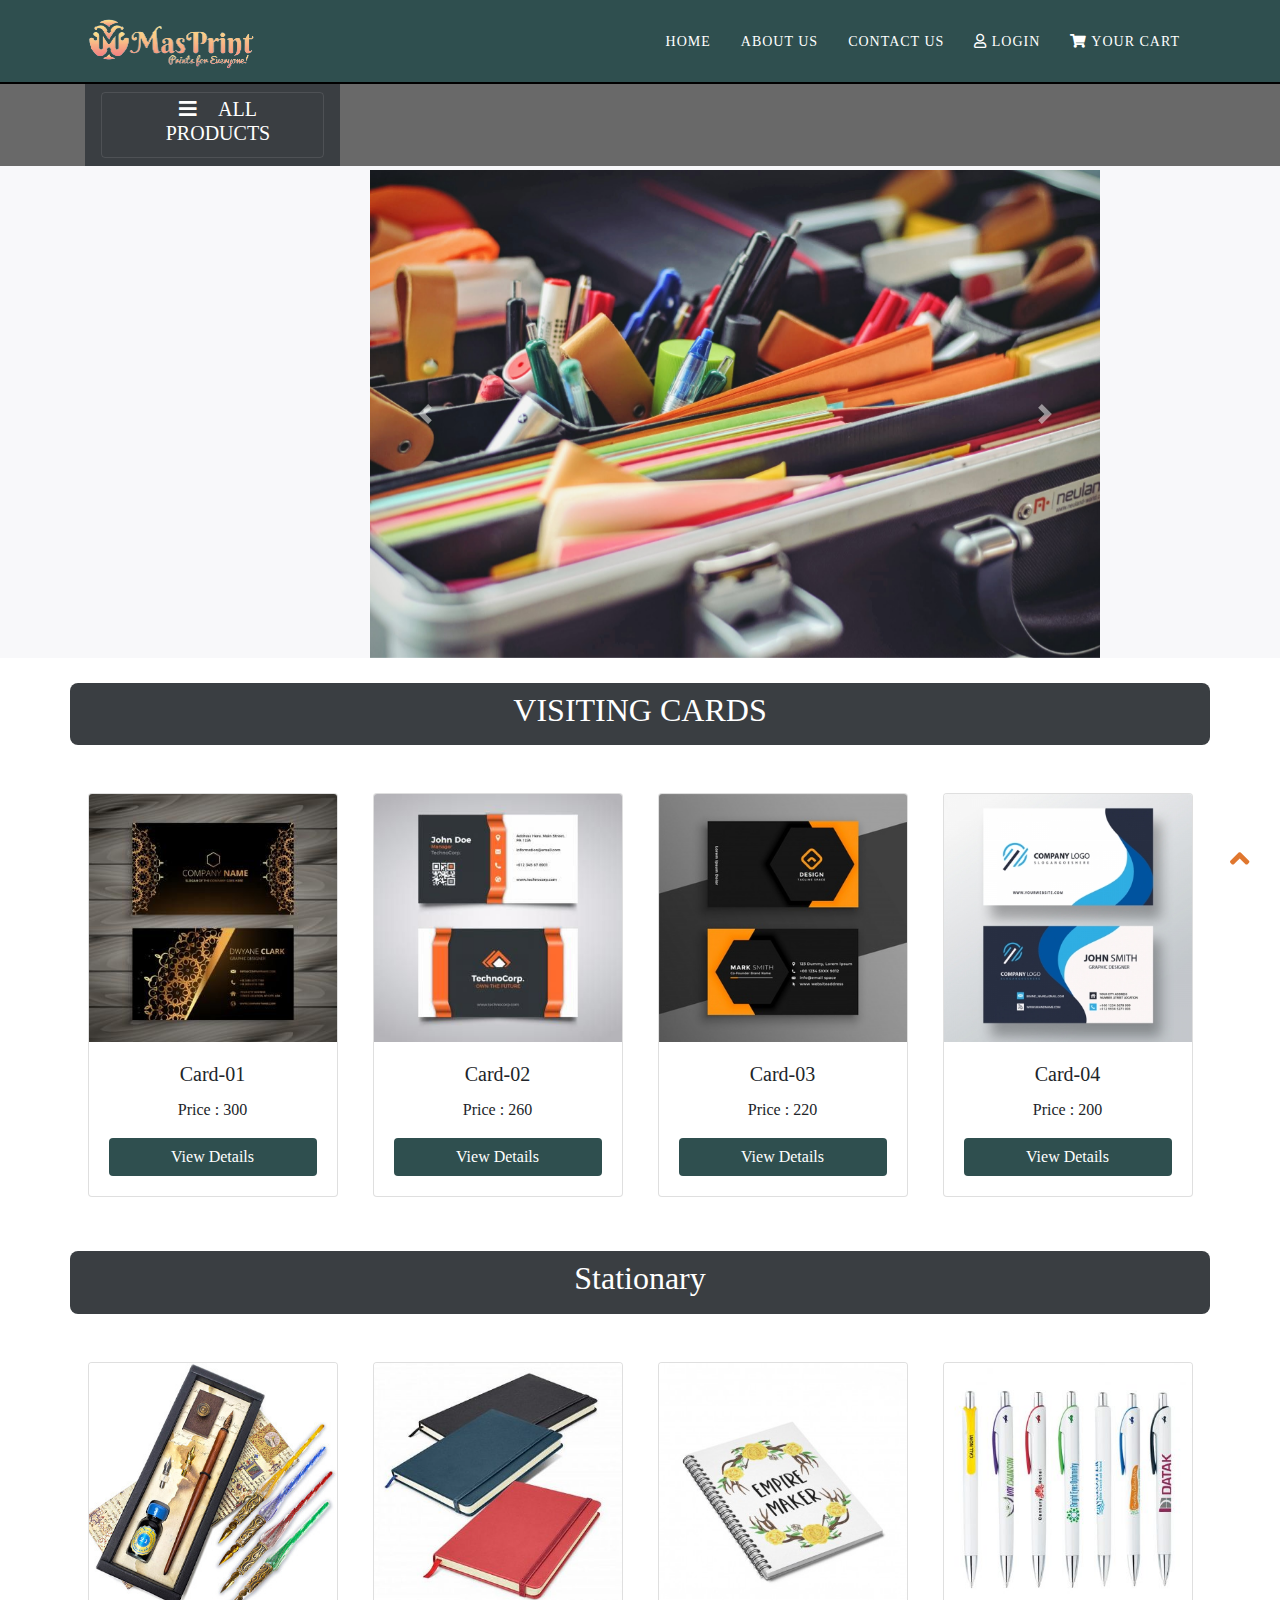
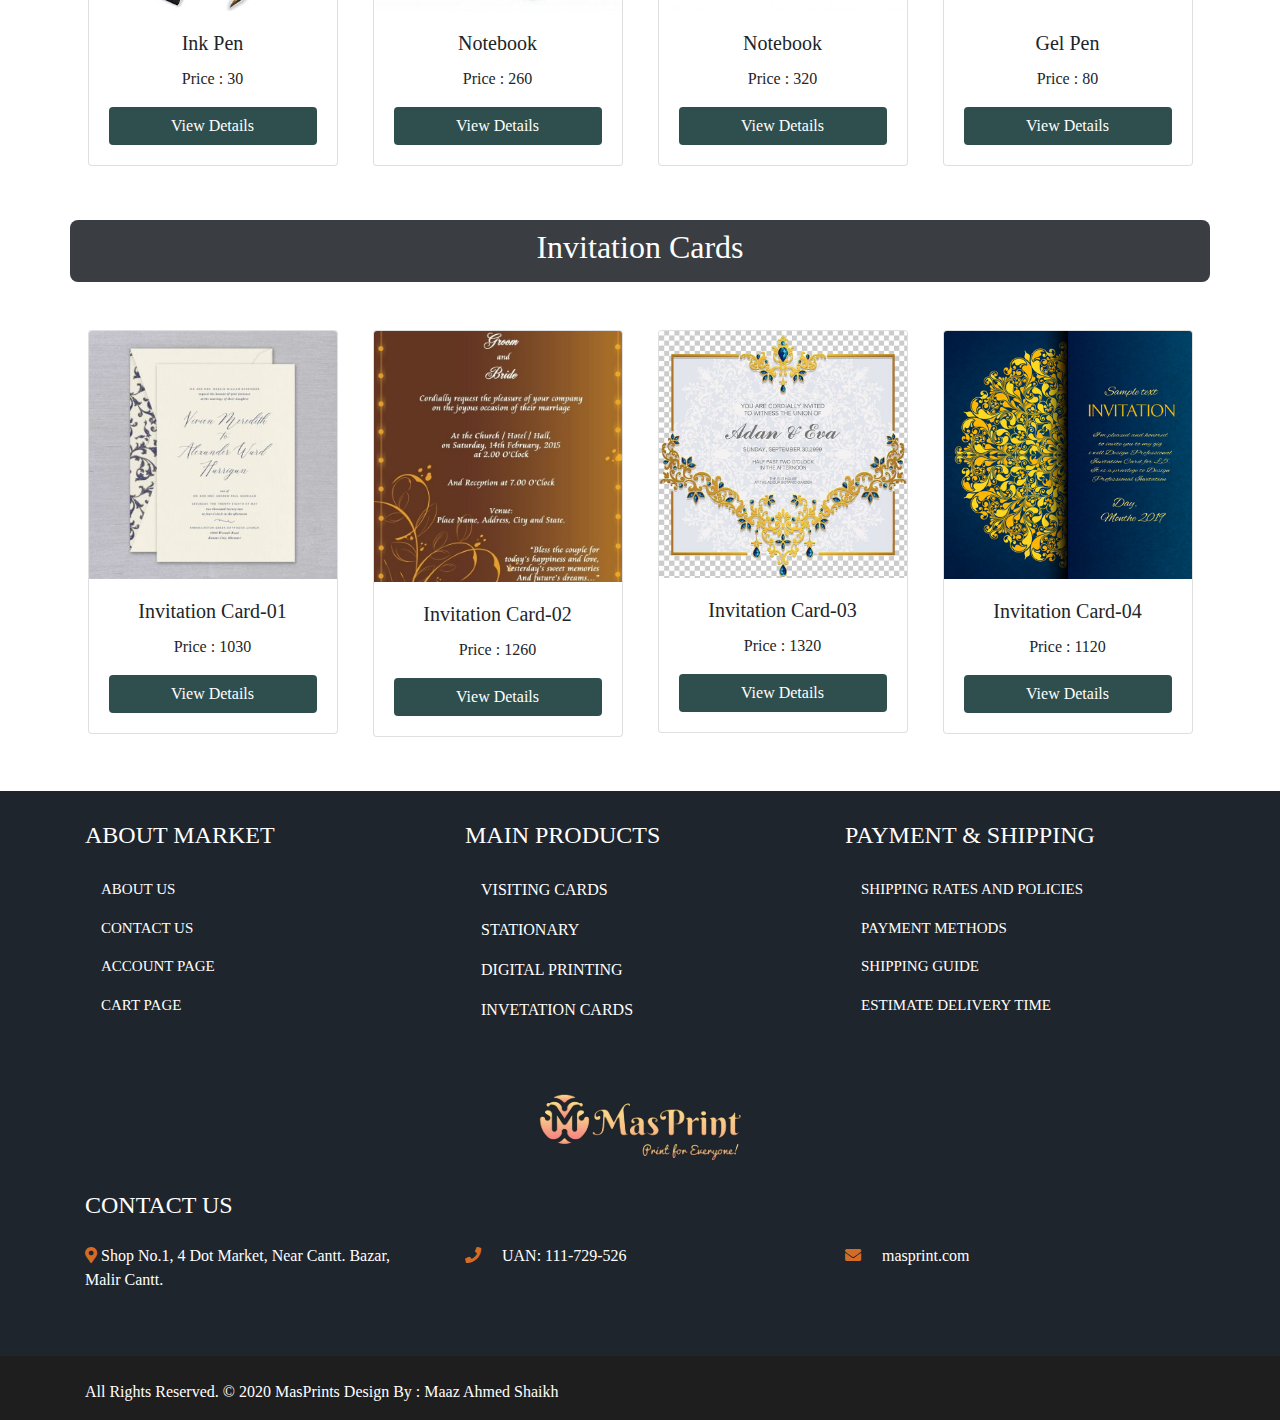
<file: index.html>
<!DOCTYPE html>
<html lang="en">
<head>
    <meta charset="UTF-8">
    <meta name="viewport" content="width=device-width, initial-scale=1.0">
    <title>MasPrint</title>

    <link rel="shortcut icon" href="Logo/icon logo.png" type="image/x-icon" />

    <link rel="styleSheet" href="styleSheet.css">
    <link rel="styleSheet" href="bootstrap-4.5.0/dist/css/bootstrap.min.css">
    <link rel="styleSheet" href="fontawesome-free-5.13.0-web/css/all.css">

</head>
<body>
           
          <nav class="navbar sticky-top navbar-expand-lg navbar-dark nav-bg " id="mainNav">
            <div class="container">
              <a class="navbar-brand js-scroll-trigger" href="#page-top">
            <img class="img-fluid" src="Logo/large__4_-removebg-preview.png" alt="" />
          </a>
              <button class="navbar-toggler navbar-toggler-right" type="button" data-toggle="collapse" data-target="#navbarResponsive" aria-controls="navbarResponsive" aria-expanded="false" aria-label="Toggle navigation">
                Menu
                <i class="fa fa-bars"></i>
              </button>
              <div class="collapse navbar-collapse" id="navbarResponsive">
                <ul class="navbar-nav text-uppercase ml-auto">
                  <li class="nav-item ">
                    <a class="nav-link active" href="index.html">HOME <span class="sr-only">(current)</span></a>
                  </li>
                  <li class="nav-item">
                    <a class="nav-link" href="about.html">ABOUT US </a>
                  </li>
                  <li class="nav-item">
                    <a class="nav-link" href="contact.html">CONTACT US</a>
                  </li>
                  
                  <li class="nav-item">
                      <a class="nav-link" href="login.html">
                          <i class="far fa-user"></i>
                          Login
                      </a>
                    </li>
                    <li class="nav-item">
                      <a class="nav-link" href="#">
                          <i class="fas fa-shopping-cart"></i>
                          Your Cart
                      </a>
                    </li>
                </ul>
              </div>
            </div>
          </nav>




        <!--  <nav class="navbar sticky-top navbar-expand-lg navbar-light nav-bg ">
            <a class="navbar-brand" href="#"> 
                <img src="large__4_-removebg-preview.png">
               
            </a>
        
            <button class="navbar-toggler" type="button" data-toggle="collapse" data-target="#navbarText" aria-controls="navbarText" aria-expanded="false" aria-label="Toggle navigation">
              <span class="navbar-toggler-icon"></span>
            </button>
            <div class="collapse navbar-collapse" id="navbarText">
              <ul class="navbar-nav mr-auto">
              </ul>
              <span class="navbar-text">
                <ul class="navbar-nav mr-auto">
                    <li class="nav-item active">
                      <a class="nav-link" href="index.html">HOME <span class="sr-only">(current)</span></a>
                    </li>
                    <li class="nav-item">
                      <a class="nav-link" href="#">ABOUT US </a>
                    </li>
                    <li class="nav-item">
                      <a class="nav-link" href="#">CONTACT US</a>
                    </li>
                    
                    <li class="nav-item">
                        <a class="nav-link" href="#">
                            <i class="far fa-user"></i>
                            Login
                        </a>
                      </li>
                      <li class="nav-item">
                        <a class="nav-link" href="#">
                            <i class="fas fa-shopping-cart"></i>
                            Your Cart
                        </a>
                      </li>
                  </ul>
              </span>
            </div>
          </nav> -->


          <div id="home" class="ct-header ct-header--slider ct-slick-custom-dots">
            <div class="ct-slick-homepage" data-arrows="true" data-autoplay="false">
            </div><!-- .ct-slick-homepage -->
          </div><!-- .ct-header --> 

        


    <div class="nav-color">
        <div class="container">
            <div class="row">
                <div class="col-md-5 col-lg-4 col-xl-3">
                     
                    <div class="pos-f-t">
            
                        <nav class="navbar navbar-dark nav-pro">

                          <button class="navbar-toggler navbar-toggler-right  " type="button" data-toggle="collapse" data-target="#navbarToggleExternalContent" aria-controls="navbarToggleExternalContent" aria-expanded="false" aria-label="Toggle navigation">
                            <h5 class="aglin" style="color: #fff; ">  <i class="fa fa-bars"></i> ALL PRODUCTS </h5>
                            
                          </button>
                            
                        </nav>    
                    </div>
                </div>
               
            </div>
        </div>
    </div>
    
    <section class="nav-header">
        <div class="container">
            <div class="row">
                <div class="col-md-5 col-lg-4 col-xl-3">
                     
                    <div class="collapse" id="navbarToggleExternalContent">
                        <div class="bg-white p-4 ">
                            <!-- <h5 class="text-black h4">Collapsed content</h5> -->
                            <span class="text-muted ">
                                <ul class="navbar-nav  mr-auto">
                                    <li class="nav-item active">
                                      <a class="nav-link " href="#visiting card">
                                        <i class="fas fa-credit-card"></i>
                                        Visiting Cards </a>
                                    </li>
                                    <li class="nav-item">
                                      <a class="nav-link" href="#stationary">
                                        <i class="fas fa-pencil-ruler"></i>  
                                        Stationary </a>
                                    </li>
                                    <li class="nav-item">
                                      <a class="nav-link" href="#invetation"> 
                                        <i class="fas fa-file-alt"></i>  
                                        Invitation Cards</a>
                                    </li>
                                    <li class="nav-item">
                                      <a class="nav-link" href="#"> 
                                        <i class="fas fa-file-alt"></i>  
                                        Digital Printing</a>
                                    </li>
                                   
                                      </li>
                                </ul>
                            </span>
                        </div>
                    </div>

                </div>
                
                <div class="col-md-7 col-lg-8 mt-1">

                    <div id="carouselExampleControls" class="carousel slide" data-ride="carousel">
                        <div class="carousel-inner">
                          <div class="carousel-item active">
                            <img src="image/slider1.jpg" class="d-block w-100" alt="...">
                          </div>
                          <div class="carousel-item">
                            <img src="image/slider2.jpg" class="d-block w-100" alt="...">
                          </div>
                          <div class="carousel-item">
                            <img src="image/slider3.jpg" class="d-block w-100" alt="...">
                          </div>
                          <div class="carousel-item">
                            <img src="image/slider4.jpg" class="d-block w-100" alt="...">
                          </div>
                        </div>
                        <a class="carousel-control-prev" href="#carouselExampleControls" role="button" data-slide="prev">
                          <span class="carousel-control-prev-icon" aria-hidden="true"></span>
                          <span class="sr-only">Previous</span>
                        </a>
                        <a class="carousel-control-next" href="#carouselExampleControls" role="button" data-slide="next">
                          <span class="carousel-control-next-icon" aria-hidden="true"></span>
                          <span class="sr-only">Next</span>
                        </a>
                      </div>

<!-- 
                    <div id="carouselExampleSlidesOnly" class="carousel slide" data-ride="carousel">
                        <div class="carousel-inner">
                          <div class="carousel-item active">
                              <img src="image/slider1.jpg" class="d-block w-100" alt="...">
                          </div>
                          <div class="carousel-item">
                            <img src="image/slider2.jpg" class="d-block w-100" alt="...">
                          </div>
                          <div class="carousel-item">
                            <img src="image/slider3.jpg" class="d-block w-100" alt="...">
                          </div>
                          <div class="carousel-item">
                            <img src="image/slider4.jpg" class="d-block w-100" alt="...">
                          </div>
                        </div>
                      </div> -->
                

                </div>
            
            
            </div>
        </div> 

    </section> 

    <section>
      <div class="allCards">
        <div class="container">
          <div id="visiting card" class="row mt-1 pt-2 pb-2 h-color">
            <div class="col-sm-12 col-md-12 col-lg-12 col-xl-12 ">
              <h2 style="text-align: center;"> VISITING CARDS </h2>
            </div>
          </div>

            <div class="row mt-5 mb-5 aglin-center">

                <div class="col-sm-6 col-md-6 col-lg-3 col-xl-3 ">
                    <div class="card">
                        <img src="image/visitingCard1.jpg" class="card-img-top" alt="...">
                        <div class="card-body">
                          <h5 class="card-title">Card-01</h5>
                          <p class="card-text">Price : 300 </p>
                          <a href="#" class="btn btn-color">View Details</a>
                        </div>
                    </div>    
                </div>
                <div class="col-sm-6 col-md-6 col-lg-3 col-xl-3">
                    <div class="card">
                        <img src="image/visitingCard2.jpg" class="card-img-top" alt="...">
                        <div class="card-body">
                          <h5 class="card-title">Card-02</h5>
                          <p class="card-text">Price : 260</p>
                          <a href="#" class="btn btn-color">View Details</a>
                        </div>
                    </div>
                </div>
                <div class="col-sm-6 col-md-6 col-lg-3 col-xl-3">
                    <div class="card">
                        <img src="image/visitingCard3.jpg" class="card-img-top" alt="...">
                        <div class="card-body">
                          <h5 class="card-title">Card-03</h5>
                          <p class="card-text">Price : 220</p>
                          <a href="#" class="btn btn-color">View Details</a>
                        </div>
                    </div>
                </div>
                <div class="col-sm-6 col-md-6 col-lg-3 col-xl-3">
                    <div class="card">
                        <img src="image/visitingCard4.png" class="card-img-top" alt="...">
                        <div class="card-body">
                          <h5 class="card-title">Card-04</h5>
                          <p class="card-text">Price : 200</p>
                          <a href="#" class="btn btn-color">View Details</a>
                        </div>
                    </div>
                </div>
            </div>
        </div>
      </div>


      <div class="allStationary">
        <div class="container">
          <div id="stationary" class="row mt-1 pt-2 pb-2 h-color">
            <div class="col-sm-12 col-md-12 col-lg-12 col-xl-12 ">
              <h2 style="text-align: center;"> Stationary </h2>
            </div>
          </div>

            <div class="row mt-5 mb-5 aglin-center">

                <div class="col-sm-6 col-md-6 col-lg-3 col-xl-3">
                    <div class="card">
                        <img src="image/ink-pen.jpg" class="card-img-top" alt="...">
                        <div class="card-body">
                          <h5 class="card-title">Ink Pen</h5>
                          <p class="card-text">Price : 30 </p>
                          <a href="#" class="btn btn-color">View Details</a>
                        </div>
                    </div>    
                </div>
                <div class="col-sm-6 col-md-6 col-lg-3 col-xl-3">
                    <div class="card">
                        <img src="image/notebook.jpg" class="card-img-top" alt="...">
                        <div class="card-body">
                          <h5 class="card-title">Notebook</h5>
                          <p class="card-text">Price : 260</p>
                          <a href="#" class="btn btn-color">View Details</a>
                        </div>
                    </div>
                </div>
                <div class="col-sm-6 col-md-6 col-lg-3 col-xl-3">
                    <div class="card">
                        <img src="image/notebook-1.jpg" class="card-img-top" alt="...">
                        <div class="card-body">
                          <h5 class="card-title">Notebook</h5>
                          <p class="card-text">Price : 320</p>
                          <a href="#" class="btn btn-color">View Details</a>
                        </div>
                    </div>
                </div>
                <div class="col-sm-6 col-md-6 col-lg-3 col-xl-3">
                    <div class="card">
                        <img src="image/gel-pen.jpg" class="card-img-top" alt="...">
                        <div class="card-body">
                          <h5 class="card-title">Gel Pen</h5>
                          <p class="card-text">Price : 80</p>
                          <a href="#" class="btn btn-color">View Details</a>
                        </div>
                    </div>
                </div>
            </div>
        </div>
      </div>


      
      <div class="allStationary">
        <div class="container">
          <div id="invetation" class="row mt-1 pt-2 pb-2 h-color">
            <div class="col-sm-12 col-md-12 col-lg-12 col-xl-12 ">
              <h2 style="text-align: center;"> Invitation Cards </h2>
            </div>
          </div>

            <div class="row mt-5 mb-5 aglin-center">

                <div class="col-sm-6 col-md-6 col-lg-3 col-xl-3">
                    <div class="card">
                        <img src="image/invitation-1.jpg" class="card-img-top" alt="...">
                        <div class="card-body">
                          <h5 class="card-title">Invitation Card-01</h5>
                          <p class="card-text">Price : 1030 </p>
                          <a href="#" class="btn btn-color">View Details</a>
                        </div>
                    </div>    
                </div>
                <div class="col-sm-6 col-md-6 col-lg-3 col-xl-3">
                    <div class="card">
                        <img src="image/invitation-2.jpg" class="card-img-top" alt="...">
                        <div class="card-body">
                          <h5 class="card-title">Invitation Card-02</h5>
                          <p class="card-text">Price : 1260</p>
                          <a href="#" class="btn btn-color">View Details</a>
                        </div>
                    </div>
                </div>
                <div class="col-sm-6 col-md-6 col-lg-3 col-xl-3">
                    <div class="card">
                        <img src="image/invitation-card-3.jpg" class="card-img-top" alt="...">
                        <div class="card-body">
                          <h5 class="card-title">Invitation Card-03</h5>
                          <p class="card-text">Price : 1320</p>
                          <a href="#" class="btn btn-color">View Details</a>
                        </div>
                    </div>
                </div>
                <div class="col-sm-6 col-md-6 col-lg-3 col-xl-3">
                    <div class="card">
                        <img src="image/invitation-4.png" class="card-img-top" alt="...">
                        <div class="card-body">
                          <h5 class="card-title">Invitation Card-04</h5>
                          <p class="card-text">Price : 1120</p>
                          <a href="#" class="btn btn-color">View Details</a>
                        </div>
                    </div>
                </div>
            </div>
        </div>
      </div>

    </section>

    <footer class="footer-color footer-bg" > 

      <div class="container footer-mg">
           <div class="row ">
  
               <div class="col-md-4 text-align" >
  
                    <h4 class="fm-text mg">
                      ABOUT MARKET 
                     </h4>  
                    
                      <ul>
                          <li> 
                            <a class="nav-link" href="about.html">ABOUT US </a>
                          </li>
                          <li>
                            <a class="nav-link" href="contact.html">CONTACT US</a>
                          </li>
                          <li>
                            <a class="nav-link" href="#">ACCOUNT PAGE</a>
                          </li>
                          <li >
                            <a class="nav-link" href="#">CART PAGE</a>
                          </li>
                          
                      </ul>
  
                  </div>
               
               <div class="col-md-4">
  
                <h4 class="fm-text mg">
                  MAIN PRODUCTS 
                 </h4>  
                
                  <ul>
                      <li> 
                        <a class="nav-link" href="#">VISITING CARDS </a>
                      </li>
                      <li>
                        <a class="nav-link" href="#">STATIONARY</a>
                      </li>
                      <li>
                        <a class="nav-link" href="#">DIGITAL PRINTING</a>
                      </li>
                      <li >
                        <a class="nav-link" href="#">INVETATION CARDS</a>
                      </li>
                      
                  </ul>
               </div>
               <div class="col-md-4 text-align">
                  
                <h4 class="fm-text mg">
                  PAYMENT & SHIPPING 
                 </h4>  
                
                  <ul>
                      <li> 
                        <a class="nav-link" href="#">SHIPPING RATES AND POLICIES </a>
                      </li>
                      <li>
                        <a class="nav-link" href="#">PAYMENT METHODS</a>
                      </li>
                      <li>
                        <a class="nav-link" href="#">SHIPPING GUIDE</a>
                      </li>
                      <li >
                        <a class="nav-link" href="#">ESTIMATE DELIVERY TIME</a>
                      </li>
                      
                  </ul>
                  
               </div>
           </div>
  
           
  
      </div>

      <div class="container footer-mg">
        <div class="row">
          <div class="col-sm-12 col-md-12 col-lg-12">
            <a class="logo_center" href="#page-top">
              <img class="img-fluid" src="Logo/large__3_-removebg-preview.png" alt="" /></a>
          </div>

          <div class="col-sm-12 col-md-12 col-lg-12 mt-2 pt-2">
            <h4>CONTACT US </h4>
          </div>

        </div>
        <div class="row pt-3 pb-4">

            <div class="col-md-4 " >

              <ul>
                <li> 
                 <i class="fas fa-map-marker-alt i-color"></i>
                 Shop No.1, 4 Dot Market, Near Cantt. Bazar,<br> Malir Cantt. 
                </li>   
            </ul>

               </div>
            
            <div class="col-md-4">

             
             
               <ul>
                   <li> 
                    <i class="fa fa-phone i-color"></i>
                    UAN: 111-729-526
                   </li>
                   
               </ul>
            </div>
            <div class="col-md-4 ">
               
            
             
               <ul>
                   <li> 
                    <i class="fa fa-envelope i-color"></i>
                    masprint.com
                   </li>
                   
                   
               </ul>
               
            </div>
        </div>

        

   </div>

   <div class="copyrights">
    <div class="container">
        <div class="row mt-4 pt-4">
            <div class="col-sm-11 col-md-11 col-lg-11">
                <p  class="footer-company-name" style="color: #fff";>All Rights Reserved. &copy; 2020 <a style="color: #fff;" href="#">MasPrints</a> Design By : 
      <p">Maaz Ahmed Shaikh</p>
            </div>
            <div class="col-sm-1 col-md-1 col-lg-1">
              <a href="#" id="scroll-to-top" class="scroll-up"><i class="fa fa-angle-up"></i></a>
            </div>
        </div>
    </div>
</div>

      
  </footer>
  
 



   

    <script src="https://code.jquery.com/jquery-3.5.1.slim.min.js" integrity="sha384-DfXdz2htPH0lsSSs5nCTpuj/zy4C+OGpamoFVy38MVBnE+IbbVYUew+OrCXaRkfj" crossorigin="anonymous"></script>
    <script src="https://cdn.jsdelivr.net/npm/popper.js@1.16.0/dist/umd/popper.min.js" integrity="sha384-Q6E9RHvbIyZFJoft+2mJbHaEWldlvI9IOYy5n3zV9zzTtmI3UksdQRVvoxMfooAo" crossorigin="anonymous"></script>
    <script src="https://stackpath.bootstrapcdn.com/bootstrap/4.5.0/js/bootstrap.min.js" integrity="sha384-OgVRvuATP1z7JjHLkuOU7Xw704+h835Lr+6QL9UvYjZE3Ipu6Tp75j7Bh/kR0JKI" crossorigin="anonymous"></script>

</body>
</html>
</file>
<file: styleSheet.css>
*{
    text-decoration: none ;
    margin: 0;
    padding: 0;
    box-sizing: border-box;
    font-family: Cambria, Cochin, Georgia, Times, 'Times New Roman', serif;
    list-style: none;
    
}


.nav-link{
    color: #fff !important;
}
.nav-bg{
    background-color: darkslategray;
    border-bottom: 2px solid black;
}
.nav-pro{
    background-color: #3a3e42;
}
.nav-header{
    background-color: #f8f8fa;
}

.nav-header .nav-link{
    color: dimgray !important;
    font-weight: bold;
    font-size: 17px;
}
.nav-color{
    background-color: dimgray !important;
}


.navbar-dark .navbar-nav .nav-link{
	color: #292929;
	letter-spacing: 1px;
	font-size: 14px;
	position: relative;
	padding: 10px 15px !important;
	border-radius: 16px;
}
.navbar-dark .navbar-nav .nav-link:hover, .navbar-dark .navbar-nav .nav-link:focus{
	
	background: dimgray;
}
/* .navbar-dark .navbar-nav .nav-link.active{
	background:  dimgray;
} */
.navbar-dark .navbar-nav .nav-link::after {
    content: '';
    width: 0;
    height: 3px;
    position: absolute;
    bottom: 0;
    left: 0;
	right: 0;
	text-align: center;
	margin: 0 auto;
    border-radius: 0px;
    -webkit-transition: all .5s;
    transition: all .5s;
    z-index: -1;
}
.navbar-dark .navbar-nav .nav-link.active::after {
	width: 50%;
}

.bg{
    background-color: #f8f8fa !important;
}



/* .nav-color > .container > .row > .col-lg-3{
    width: 25% !important;
}  */

.aglin{
    padding-left: 11px !important;
}
.pos-f-t >.navbar{
    justify-content: left !important;
}
.fa{
    padding-right: 17px !important;
}



section{
    margin-bottom: 25px;
}

.card{
    width: 250px !important;
    height: auto !important;
    margin-bottom: 6px;

}

.btn-color{
    background-color: darkslategray !important;
    color: #fff !important;
    display: block !important;
}

.h-color{
    background-color: #3a3e42 !important;
    color: #fff !important;
    display: block !important;
    border-radius: 8px 8px;
}
.aglin-center{
    text-align: -webkit-center;
}
.h-style{
    text-align: center;
    font-weight: bold;
    color: darkslategray;
    font-size: larger;
}





.footer-bg{
    background-color:rgb(31, 37, 44);
  }
  
  .footer-color{
    color: white;
  }
  .footer-mg{
    padding-top: 30px;
  }
  .address-mg{
  padding-top: 24px;
  }
  .size2{
    display: inline-block;
    padding-right: 28px;
    font-size: 21px;
   }
   .mg{
     margin-bottom: 20px;
   }

   .text-align{
       
    text-align: left;
    font-family: Georgia, 'Times New Roman', Times, serif; 
     font-size: 15px;
     margin-bottom: 20px;

}

.logo_center{
    display: block;
    text-align: center;
    padding-bottom: 10px;
}

.i-color{
    color: rgba(223, 113, 39, 0.959);
  }
.copyrights{
    background-color: rgb(31, 30, 30);
}
.scroll-up{
    color: rgba(223, 113, 39, 0.959) !important;
    opacity: 1;
    font-size: 31px;
    position: fixed;
    right: 15px;
    text-align: center;
    width: 50px;
    bottom: 15px;
    height: 50px; 
    padding: 2px 15px; 
    border-radius: 10px;
}
</file>
